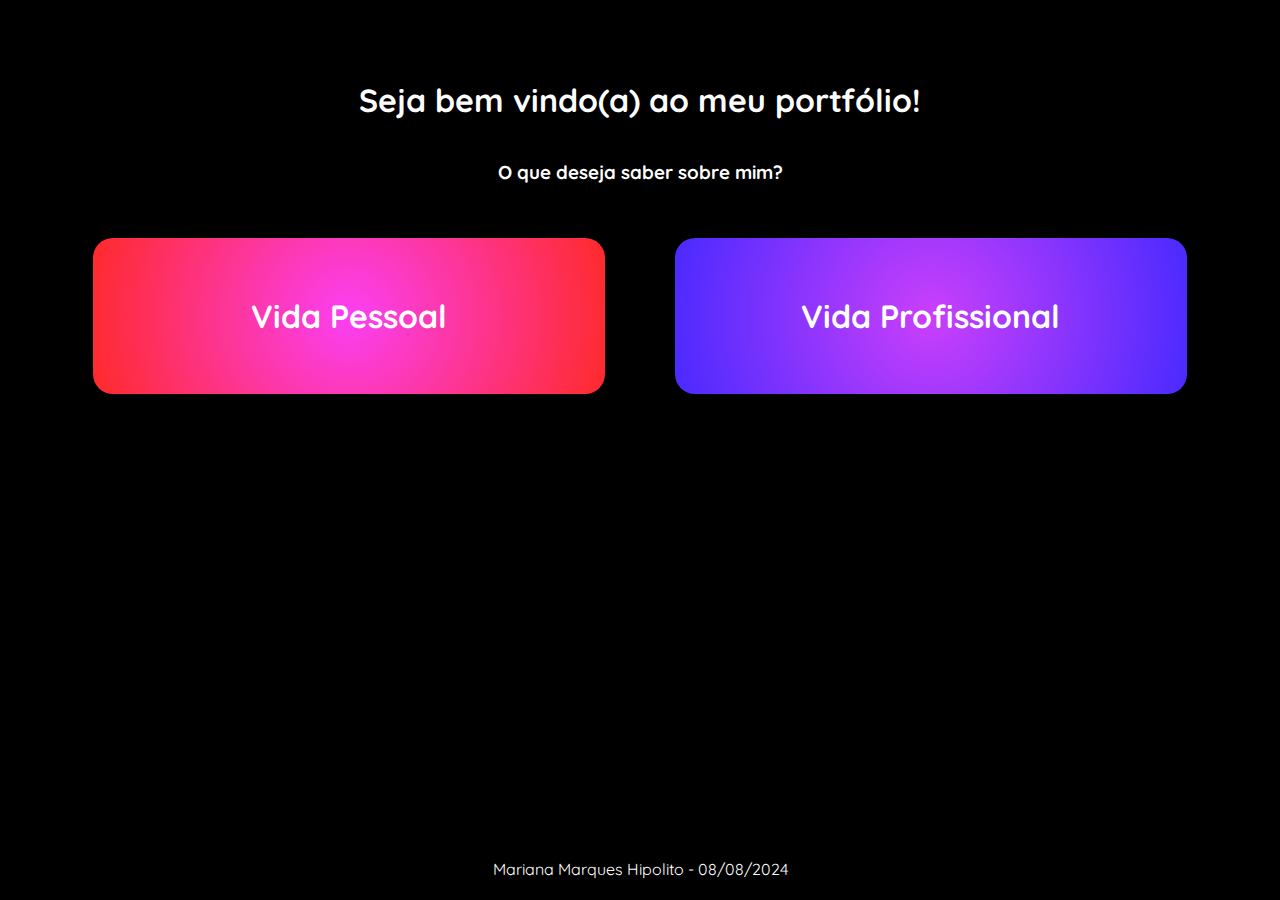
<file: index.html>
<!DOCTYPE html>
<html lang="en">
<head>
    <meta charset="UTF-8">
    <meta name="viewport" content="width=device-width, initial-scale=1.0">
    <link rel="preconnect" href="https://fonts.googleapis.com">
    <link rel="preconnect" href="https://fonts.gstatic.com" crossorigin>
    <link href="https://fonts.googleapis.com/css2?family=Edu+AU+VIC+WA+NT+Hand:wght@400..700&family=Quicksand:wght@300..700&display=swap" rel="stylesheet">
    <link rel="stylesheet" href="index.css">
    <title>Meu Portifólio</title>
</head>
<body>
    <div class="principal">
        <h1>Seja bem vindo(a) ao meu portfólio!</h1>
        <h3>O que deseja saber sobre mim?</h3>
        <div class="choice">
            <a href="pessoal.html" class="pessoal">Vida Pessoal</a>
            <a href="profissional.html" class="profissional">Vida Profissional</a>
        </div>
    </div>
    <footer>Mariana Marques Hipolito - 08/08/2024</footer>
</body>
</html>
</file>
<file: index.css>
*{
    font-family: "Quicksand", sans-serif;
}

body{
    display: flex;
    background-color: black;
    align-items: center;
    flex-direction: column;
}

.principal{
    background-color: black;
    display: flex;
    color: white;
    flex-direction: column;
    align-items: center;
    border-radius: 20px;
    margin: 2%;
    padding: 2%;
    width: 92%;
    height: 750px;
}

.choice{
    display: flex;
    width: 100%;
}

.pessoal{
    cursor: pointer;
    background: rgb(251,63,244);
    background: radial-gradient(circle, rgba(251,63,244,1) 0%, rgba(255,42,42,1) 100%);
    font-size: 2em;
    padding: 5%;
    text-decoration: none;
    color: rgb(255, 255, 255);
    width: 40%;
    margin: 3%;
    border-radius: 20px;
    text-align: center;
    font-weight: bolder;
}

.pessoal:hover{
    transform: scale(1.1);
}

.profissional{
    cursor: pointer;
    background: rgb(202,63,251);
    background: radial-gradient(circle, rgba(202,63,251,1) 0%, rgba(74,42,255,1) 100%);
    font-size: 2em;
    padding: 5%;
    text-decoration: none;
    color: rgb(255, 255, 255);
    width: 40%;
    margin: 3%;
    border-radius: 20px;
    text-align: center;
    font-weight: bolder;
}

.profissional:hover{
    transform: scale(1.1);
}

footer{
    color: white;
}
</file>
